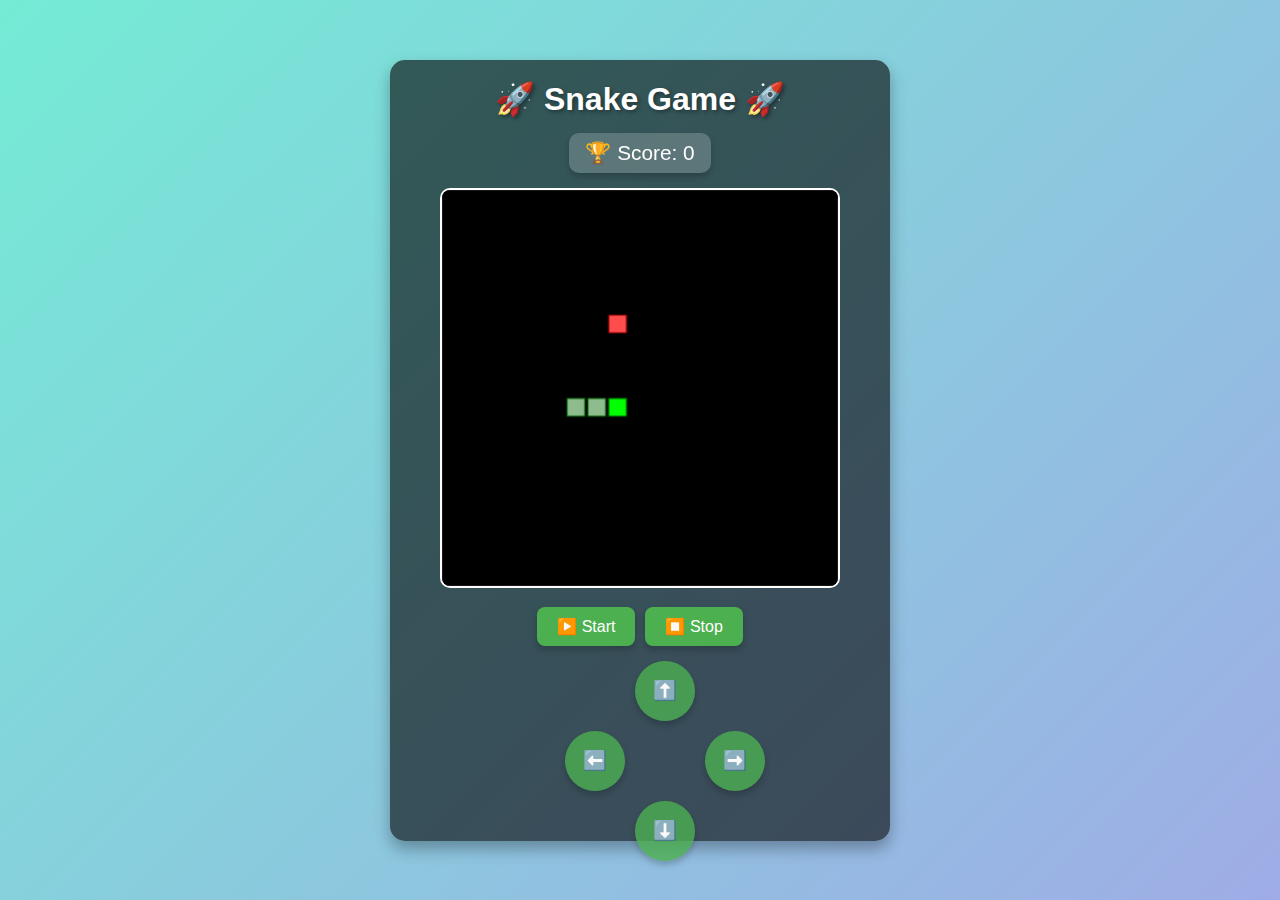
<file: Snake with scorecard.html>
<!DOCTYPE html>
<html lang="en">
<head>
    <meta charset="UTF-8">
    <title>Enhanced Mobile-Friendly Snake Game</title>
    <meta name="viewport" content="width=device-width, initial-scale=1.0">
    <style>
        /* Reset default browser styles */
        * {
            margin: 0;
            padding: 0;
            box-sizing: border-box;
        }

        /* Body Styling */
        body {
            background: linear-gradient(135deg, #74ebd5 0%, #9face6 100%);
            display: flex;
            flex-direction: column;
            align-items: center;
            justify-content: center;
            min-height: 100vh;
            font-family: 'Segoe UI', Tahoma, Geneva, Verdana, sans-serif;
            color: #fff;
            padding: 10px;
        }

        /* Container for Game Elements */
        .game-container {
            background: rgba(0, 0, 0, 0.6);
            padding: 20px;
            border-radius: 15px;
            box-shadow: 0 8px 16px rgba(0,0,0,0.3);
            text-align: center;
            max-width: 500px;
            width: 100%;
        }

        /* Title Styling */
        h1 {
            margin-bottom: 15px;
            font-size: 2em;
            text-shadow: 2px 2px 4px rgba(0,0,0,0.4);
        }

        /* Score Display */
        #score {
            margin-bottom: 15px;
            font-size: 1.3em;
            background: rgba(255, 255, 255, 0.2);
            padding: 8px 16px;
            border-radius: 10px;
            display: inline-block;
            backdrop-filter: blur(5px);
            box-shadow: 0 4px 6px rgba(0,0,0,0.2);
        }

        /* Canvas Styling */
        #gameCanvas {
            border: 2px solid #fff;
            border-radius: 10px;
            background-color: #000;
            width: 100%;
            height: auto;
            aspect-ratio: 1 / 1;
            max-width: 400px;
            margin-bottom: 15px;
            box-shadow: inset 0 0 10px rgba(255, 255, 255, 0.1);
        }

        /* Control Buttons */
        #controls {
            display: flex;
            justify-content: center;
            gap: 10px;
            margin-bottom: 15px;
        }

        button {
            background-color: #4CAF50;
            border: none;
            color: white;
            padding: 10px 20px;
            text-align: center;
            text-decoration: none;
            display: inline-block;
            font-size: 1em;
            border-radius: 8px;
            cursor: pointer;
            transition: background-color 0.3s, transform 0.2s;
            box-shadow: 0 4px 6px rgba(0,0,0,0.2);
        }

        button:hover {
            background-color: #45a049;
            transform: translateY(-2px);
        }

        button:active {
            transform: translateY(0);
            box-shadow: 0 2px 4px rgba(0,0,0,0.2);
        }

        /* Touch Controls Styling */
        #touchControls {
            display: flex;
            flex-direction: column;
            align-items: center;
            gap: 10px;
            margin-bottom: 10px;
        }

        .direction-button {
            background-color: rgba(76, 175, 80, 0.8);
            border: none;
            color: white;
            padding: 12px;
            font-size: 1.2em;
            border-radius: 50%;
            width: 60px;
            height: 60px;
            cursor: pointer;
            transition: background-color 0.3s, transform 0.2s;
            box-shadow: 0 4px 6px rgba(0,0,0,0.2);
            display: flex;
            align-items: center;
            justify-content: center;
        }

        .direction-button:hover {
            background-color: rgba(69, 160, 73, 0.8);
            transform: translateY(-2px);
        }

        .direction-button:active {
            transform: translateY(0);
            box-shadow: 0 2px 4px rgba(0,0,0,0.2);
        }

        /* Arrange directional buttons */
        #directionalButtons {
            display: grid;
            grid-template-areas:
                ".     up     ."
                "left  .     right"
                ".    down    .";
            gap: 10px;
            width: 150px;
            height: 150px;
        }

        #up {
            grid-area: up;
        }

        #down {
            grid-area: down;
        }

        #left {
            grid-area: left;
        }

        #right {
            grid-area: right;
        }

        /* Responsive Design */
        @media (max-width: 600px) {
            h1 {
                font-size: 1.8em;
            }

            #score {
                font-size: 1.1em;
                padding: 6px 12px;
            }

            button {
                padding: 8px 16px;
                font-size: 0.9em;
            }

            .direction-button {
                width: 50px;
                height: 50px;
                padding: 10px;
                font-size: 1em;
            }

            #directionalButtons {
                width: 130px;
                height: 130px;
                gap: 8px;
            }
        }
    </style>
</head>
<body>

    <div class="game-container">
        <h1>🚀 Snake Game 🚀</h1>
        
        <div id="score">🏆 Score: 0</div>
        
        <canvas id="gameCanvas" width="400" height="400"></canvas>
        
        <div id="controls">
            <button id="startButton">▶️ Start</button>
            <button id="stopButton">⏹️ Stop</button>
        </div>

        <!-- Touch Controls for Mobile -->
        <div id="touchControls">
            <div id="directionalButtons">
                <button class="direction-button" id="up">⬆️</button>
                <button class="direction-button" id="left">⬅️</button>
                <button class="direction-button" id="down">⬇️</button>
                <button class="direction-button" id="right">➡️</button>
            </div>
        </div>
    </div>

    <script>
        // Get canvas and context
        const canvas = document.getElementById('gameCanvas');
        const ctx = canvas.getContext('2d');

        // Get score element
        const scoreElement = document.getElementById('score');

        // Define grid size
        let grid = 20; // Will be updated based on canvas size

        // Initialize game variables
        let snake = [
            {x: 160, y: 200},
            {x: 140, y: 200},
            {x: 120, y: 200}
        ];
        let direction = 'RIGHT';
        let changingDirection = false;
        let food = getRandomFood();
        let gameInterval = null;
        let score = 0;

        // Event listeners for buttons and keyboard
        document.getElementById('startButton').addEventListener('click', startGame);
        document.getElementById('stopButton').addEventListener('click', stopGame);
        document.addEventListener("keydown", changeDirection);

        // Event listeners for touch controls
        document.getElementById('up').addEventListener('click', () => changeDirectionByButton('UP'));
        document.getElementById('down').addEventListener('click', () => changeDirectionByButton('DOWN'));
        document.getElementById('left').addEventListener('click', () => changeDirectionByButton('LEFT'));
        document.getElementById('right').addEventListener('click', () => changeDirectionByButton('RIGHT'));

        // Function to start the game
        function startGame() {
            if (gameInterval) return; // Prevent multiple intervals
            // Reset game variables
            direction = 'RIGHT';
            snake = [
                {x: 160, y: 200},
                {x: 140, y: 200},
                {x: 120, y: 200}
            ];
            food = getRandomFood();
            score = 0;
            updateScore();
            clearCanvas();
            drawFood();
            drawSnake();
            // Start the game loop
            gameInterval = setInterval(gameLoop, 100);
        }

        // Function to stop the game
        function stopGame() {
            clearInterval(gameInterval);
            gameInterval = null;
        }

        // Main game loop
        function gameLoop() {
            if (didGameEnd()) {
                stopGame();
                setTimeout(() => {
                    alert('🎮 Game Over! Your final score is ' + score + ' 🎮');
                }, 100);
                return;
            }
            changingDirection = false;
            clearCanvas();
            drawFood();
            moveSnake();
            drawSnake();
        }

        // Clear the canvas
        function clearCanvas() {
            ctx.fillStyle = "#000";
            ctx.fillRect(0, 0, canvas.width, canvas.height);
            ctx.strokeStyle = "#333";
            ctx.strokeRect(0, 0, canvas.width, canvas.height);
        }

        // Draw the snake on the canvas
        function drawSnake() {
            snake.forEach((part, index) => {
                ctx.fillStyle = index === 0 ? '#00FF00' : '#8FBC8F'; // Head is brighter
                ctx.fillRect(part.x, part.y, grid - 2, grid - 2);
                ctx.strokeStyle = '#006400';
                ctx.strokeRect(part.x, part.y, grid - 2, grid - 2);
            });
        }

        // Move the snake in the current direction
        function moveSnake() {
            const head = {x: snake[0].x, y: snake[0].y};
            switch(direction) {
                case 'LEFT':
                    head.x -= grid;
                    break;
                case 'UP':
                    head.y -= grid;
                    break;
                case 'RIGHT':
                    head.x += grid;
                    break;
                case 'DOWN':
                    head.y += grid;
                    break;
            }
            snake.unshift(head);

            // Check if snake has eaten the food
            if (head.x === food.x && head.y === food.y) {
                score += 10; // Increment score by 10
                updateScore();
                food = getRandomFood();
            } else {
                snake.pop(); // Remove the tail if no food eaten
            }
        }

        // Update the score display
        function updateScore() {
            scoreElement.textContent = '🏆 Score: ' + score;
        }

        // Change direction based on key press
        function changeDirection(event) {
            if (changingDirection) return;
            changingDirection = true;
            const keyPressed = event.key;
            const LEFT = 'ArrowLeft';
            const UP = 'ArrowUp';
            const RIGHT = 'ArrowRight';
            const DOWN = 'ArrowDown';

            if (keyPressed === LEFT && direction !== 'RIGHT') {
                direction = 'LEFT';
            }
            if (keyPressed === UP && direction !== 'DOWN') {
                direction = 'UP';
            }
            if (keyPressed === RIGHT && direction !== 'LEFT') {
                direction = 'RIGHT';
            }
            if (keyPressed === DOWN && direction !== 'UP') {
                direction = 'DOWN';
            }
        }

        // Change direction via touch buttons
        function changeDirectionByButton(newDirection) {
            if (changingDirection) return;
            changingDirection = true;

            if (newDirection === 'LEFT' && direction !== 'RIGHT') {
                direction = 'LEFT';
            }
            if (newDirection === 'UP' && direction !== 'DOWN') {
                direction = 'UP';
            }
            if (newDirection === 'RIGHT' && direction !== 'LEFT') {
                direction = 'RIGHT';
            }
            if (newDirection === 'DOWN' && direction !== 'UP') {
                direction = 'DOWN';
            }
        }

        // Draw the food on the canvas
        function drawFood() {
            ctx.fillStyle = '#FF4C4C';
            ctx.fillRect(food.x, food.y, grid - 2, grid - 2);
            ctx.strokeStyle = '#8B0000';
            ctx.strokeRect(food.x, food.y, grid - 2, grid - 2);
        }

        // Generate random position for food
        function getRandomFood() {
            const x = Math.floor(Math.random() * (canvas.width / grid)) * grid;
            const y = Math.floor(Math.random() * (canvas.height / grid)) * grid;
            // Ensure food does not appear on the snake
            for (let part of snake) {
                if (part.x === x && part.y === y) {
                    return getRandomFood();
                }
            }
            return {x, y};
        }

        // Check if the game has ended
        function didGameEnd() {
            // Check if snake has collided with itself
            for (let i = 4; i < snake.length; i++) {
                if (snake[i].x === snake[0].x && snake[i].y === snake[0].y) {
                    return true;
                }
            }
            // Check if snake has hit the wall
            const hitLeftWall = snake[0].x < 0;
            const hitRightWall = snake[0].x >= canvas.width;
            const hitTopWall = snake[0].y < 0;
            const hitBottomWall = snake[0].y >= canvas.height;
            return hitLeftWall || hitRightWall || hitTopWall || hitBottomWall;
        }

        // Adjust grid size based on canvas size
        function adjustGridSize() {
            const canvasWidth = canvas.clientWidth;
            grid = Math.floor(canvasWidth / 20); // Adjust the number of grid cells
            canvas.width = grid * 20;
            canvas.height = grid * 20;
        }

        // Initialize the game on load
        window.onload = () => {
            adjustGridSize();
            clearCanvas();
            drawFood();
            drawSnake();
        };

        // Adjust grid size on window resize
        window.onresize = () => {
            adjustGridSize();
            clearCanvas();
            drawFood();
            drawSnake();
        };
    </script>
</body>
</html>
</file>
